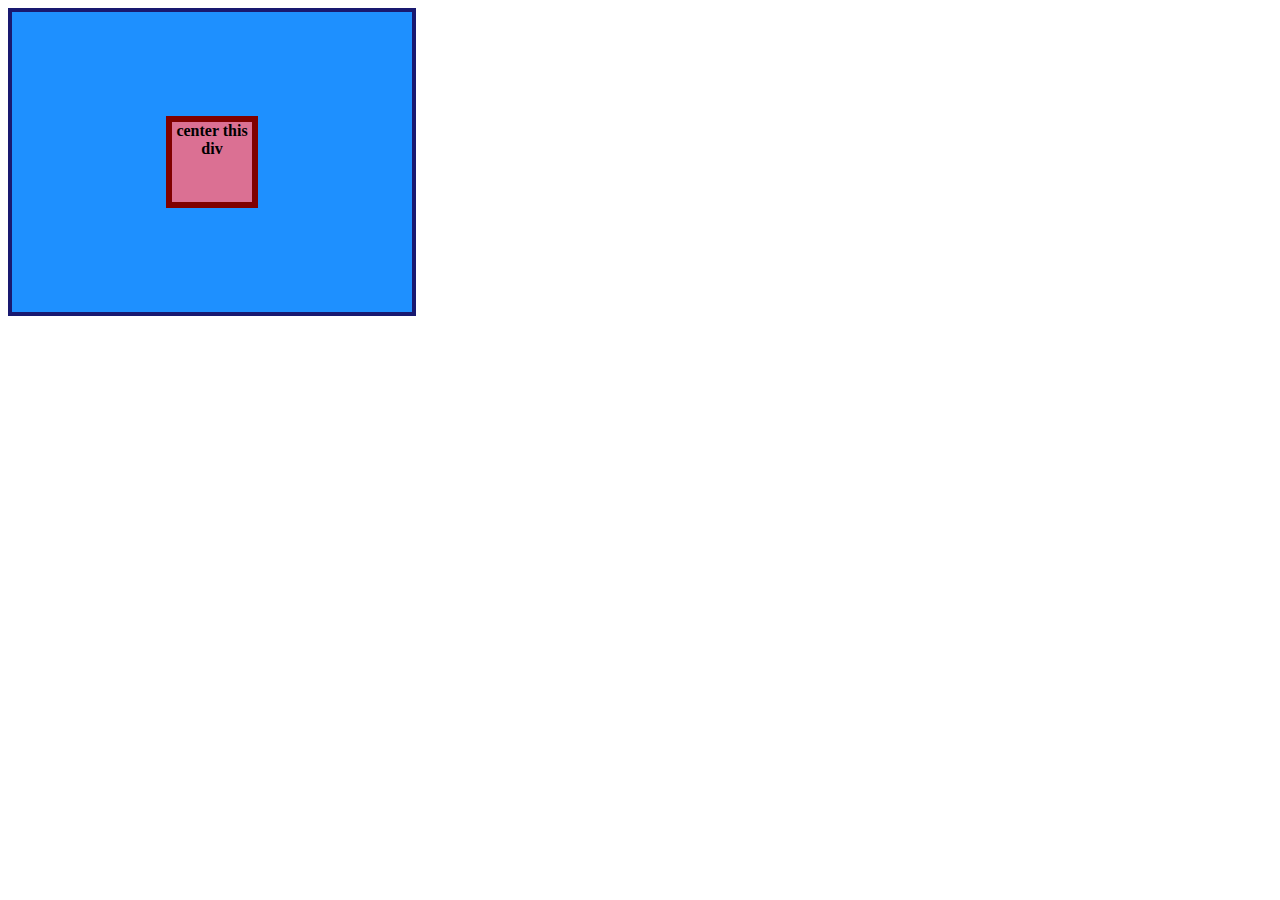
<file: exercises/01-flex-center/index.html>
<!DOCTYPE html>
<html lang="en">
  <head>
    <meta charset="UTF-8">
    <meta http-equiv="X-UA-Compatible" content="IE=edge">
    <meta name="viewport" content="width=device-width, initial-scale=1.0">
    <title>CENTER THIS DIV</title>
    <link rel="stylesheet" href="style.css">
  </head>
  <body>
    <div class="container">
      <div class="box">center this div</div>
    </div>
  </body>
</html>
</file>
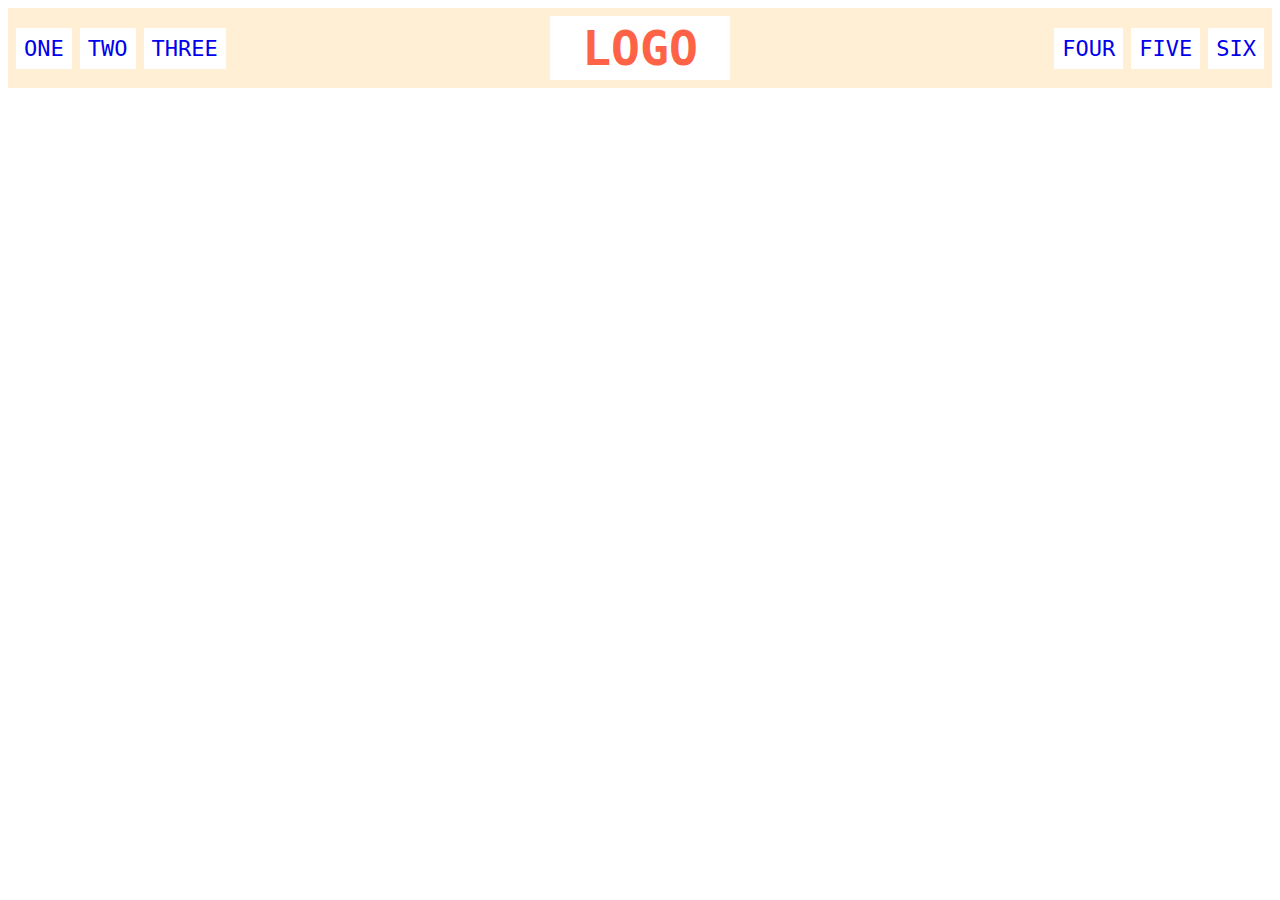
<file: exercises/02-flex-header/index.html>
<!DOCTYPE html>
<html lang="en">
  <head>
    <meta charset="UTF-8">
    <meta http-equiv="X-UA-Compatible" content="IE=edge">
    <meta name="viewport" content="width=device-width, initial-scale=1.0">
    <title>Flex Header</title>
    <link rel="stylesheet" href="style.css">
  </head>
  <body>
    <div class="header">
      <div class="left-links">
        <ul>
          <li><a href="#">ONE</a></li>
          <li><a href="#">TWO</a></li>
          <li><a href="#">THREE</a></li>
        </ul>
      </div>
      <div class="logo">LOGO</div>
      <div class="right-links">
        <ul>
          <li><a href="#">FOUR</a></li>
          <li><a href="#">FIVE</a></li>
          <li><a href="#">SIX</a></li>
        </ul>
      </div>
    </div>
  </body>
</html>
</file>
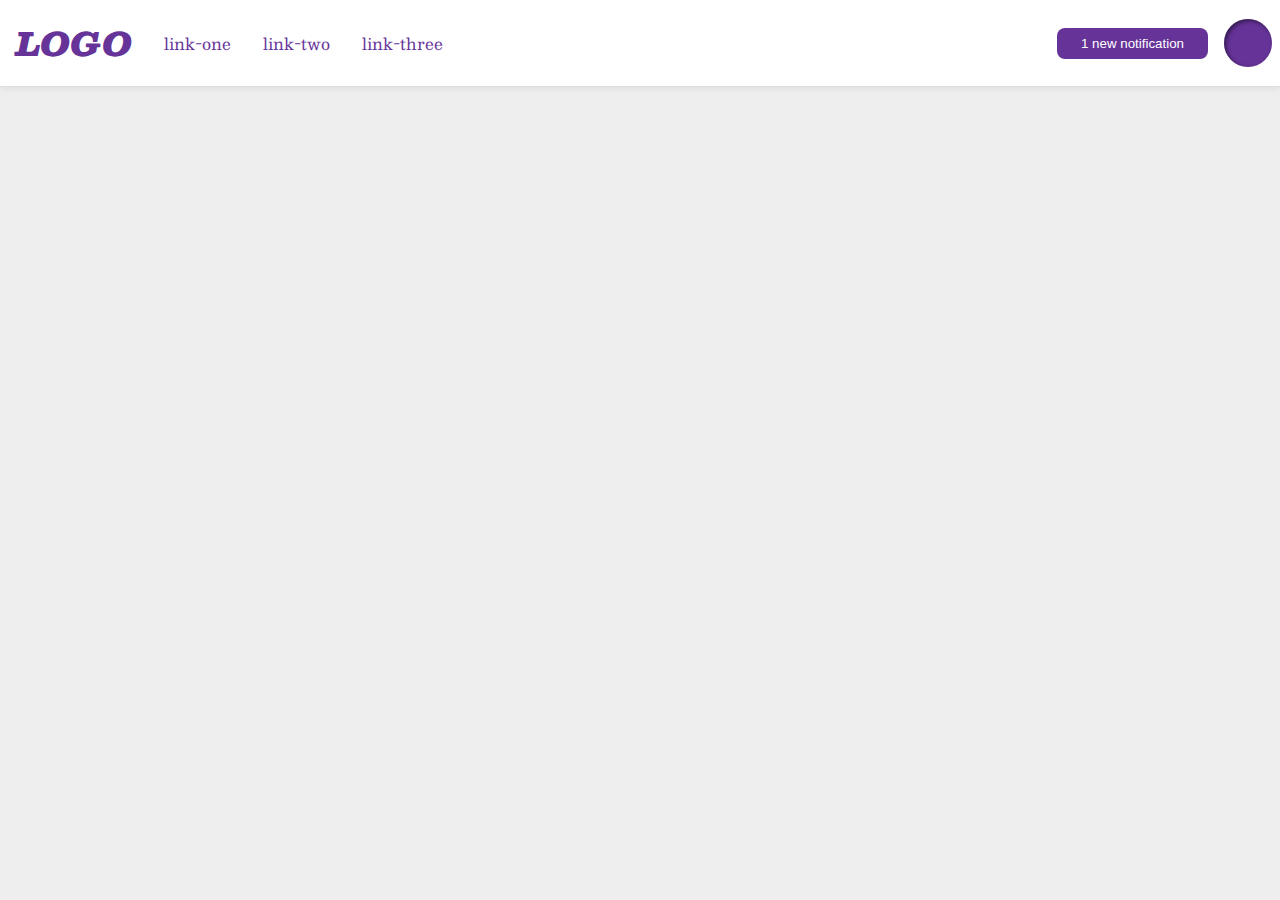
<file: exercises/03-flex-header/index.html>
<!DOCTYPE html>
<html lang="en">
  <head>
    <meta charset="UTF-8">
    <meta http-equiv="X-UA-Compatible" content="IE=edge">
    <meta name="viewport" content="width=device-width, initial-scale=1.0">
    <title>Flex Header 2</title>
    <link rel="stylesheet" href="style.css">
  </head>
  <body>
    <div class="header">
        <div class="right">
            <div class="logo"> LOGO</div>
            <ul class="links">
              <li><a href="google.com">link-one</a></li>
              <li><a href="google.com">link-two</a></li>
              <li><a href="google.com">link-three</a></li>
            </ul>
        </div>
      <div class="side">
        <button class="notifications">
            1 new notification
          </button>
          <div class="profile-image"></div>
      </div>
    </div>
  </body>
</html>
</file>
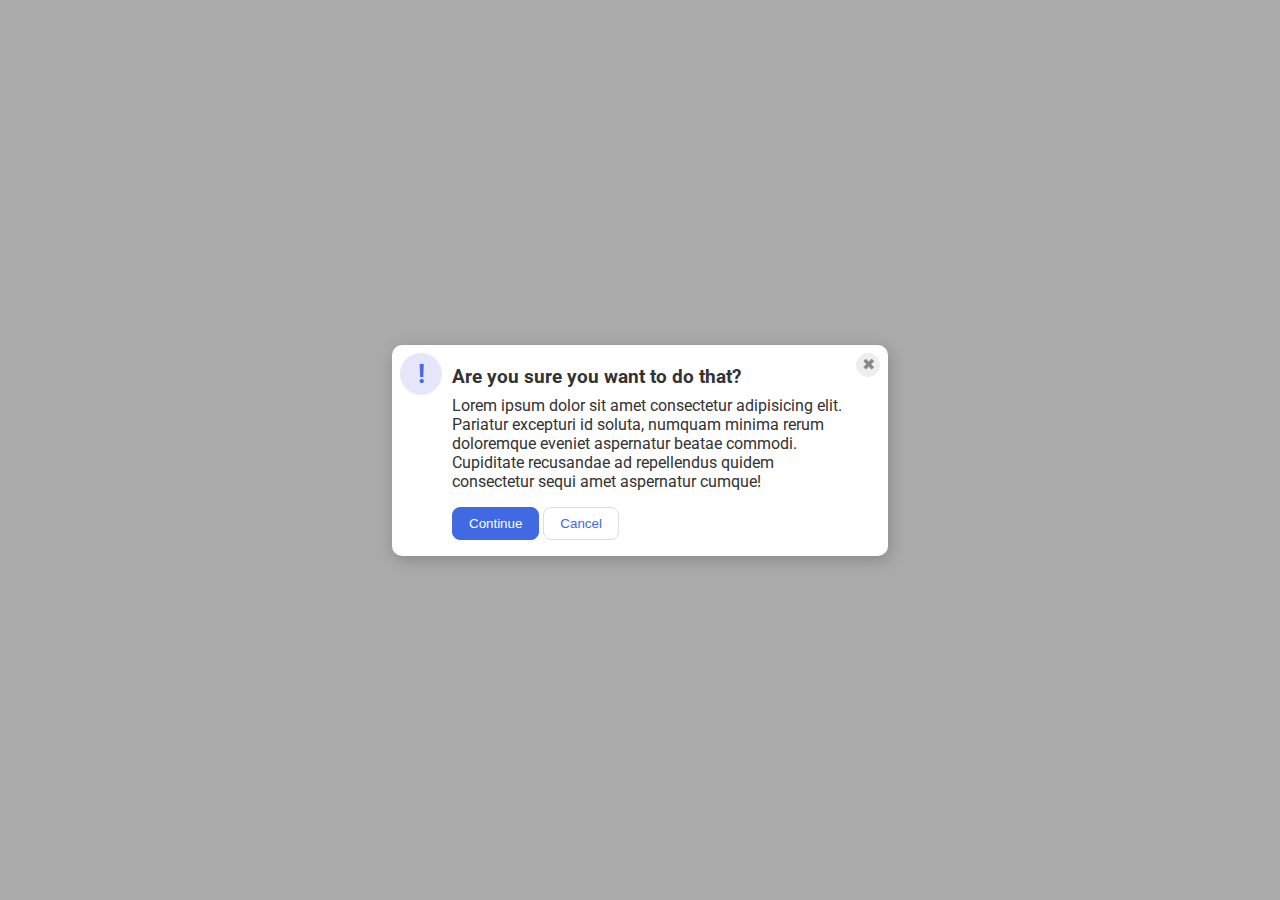
<file: exercises/05-flex-modal/index.html>
<!DOCTYPE html>
<html lang="en">
  <head>
    <meta charset="UTF-8">
    <meta http-equiv="X-UA-Compatible" content="IE=edge">
    <meta name="viewport" content="width=device-width, initial-scale=1.0">
    <link rel="stylesheet" href="style.css">
    <title>Modal</title>
  </head>
  <body>
    <div class="modal">
        <div class="icon">!</div>
        <div class="align">
          <div class="header">Are you sure you want to do that?</div> 
          <div class="text">Lorem ipsum dolor sit amet consectetur adipisicing elit. Pariatur excepturi id soluta, numquam minima rerum doloremque eveniet aspernatur beatae commodi. Cupiditate recusandae ad repellendus quidem consectetur sequi amet aspernatur cumque!</div>
          <div class="buttons">
            <button class="continue">Continue</button>
            <button class="cancel">Cancel</button>
          </div>
        </div>  
      <button class="close-button">✖</button>
      
    </div>
  </body>
</html>
</file>
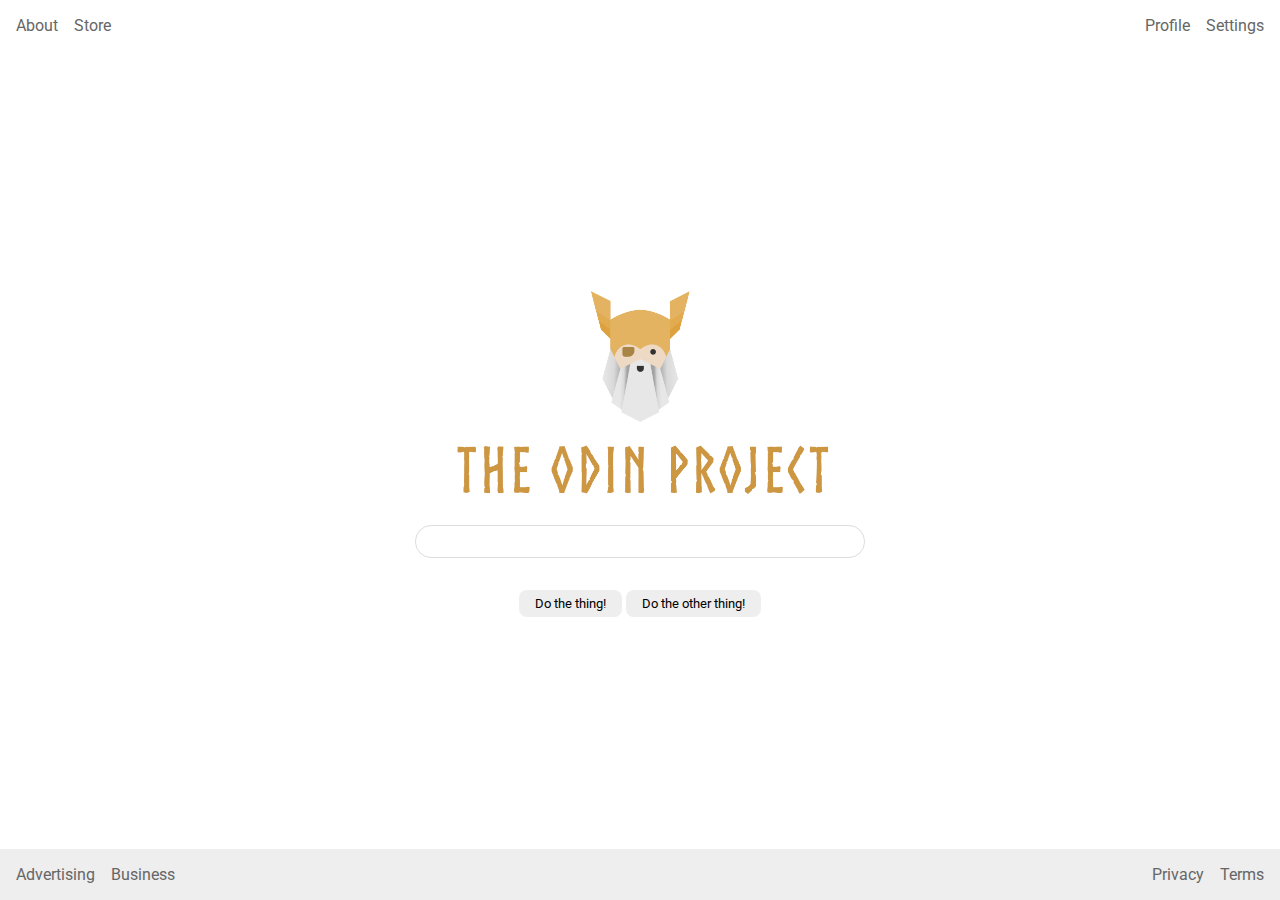
<file: exercises/06-flex-layout/index.html>
<!DOCTYPE html>
<html lang="en">
  <head>
    <meta charset="UTF-8">
    <meta http-equiv="X-UA-Compatible" content="IE=edge">
    <meta name="viewport" content="width=device-width, initial-scale=1.0">
    <title>LAYOUT</title>
    <link rel="stylesheet" href="./style.css">
  </head>
  <body>
    <div class="header">
      <ul class="left-links">
        <li><a href="#">About</a></li>
        <li><a href="#">Store</a></li>
      </ul>
      <ul class="right-links">
        <li><a href="#">Profile</a></li>
        <li><a href="#">Settings</a></li>
      </ul>
    </div>
    <div class="content">
      <img src="./logo.png" alt="Project logo. Represents odin with the project name.">
      <div class="input">
        <input type="text">
      </div>
      <div class="buttons">
        <button>Do the thing!</button>
        <button>Do the other thing!</button>
      </div>
    </div>
    <div class="footer">
      <ul class="left-links">
        <li><a href="#">Advertising</a></li>
        <li><a href="#">Business</a></li>
      </ul>
      <ul class="right-links">
        <li><a href="#">Privacy</a></li>
        <li><a href="#">Terms</a></li>
      </ul>
    </div>
  </body>
</html>
</file>
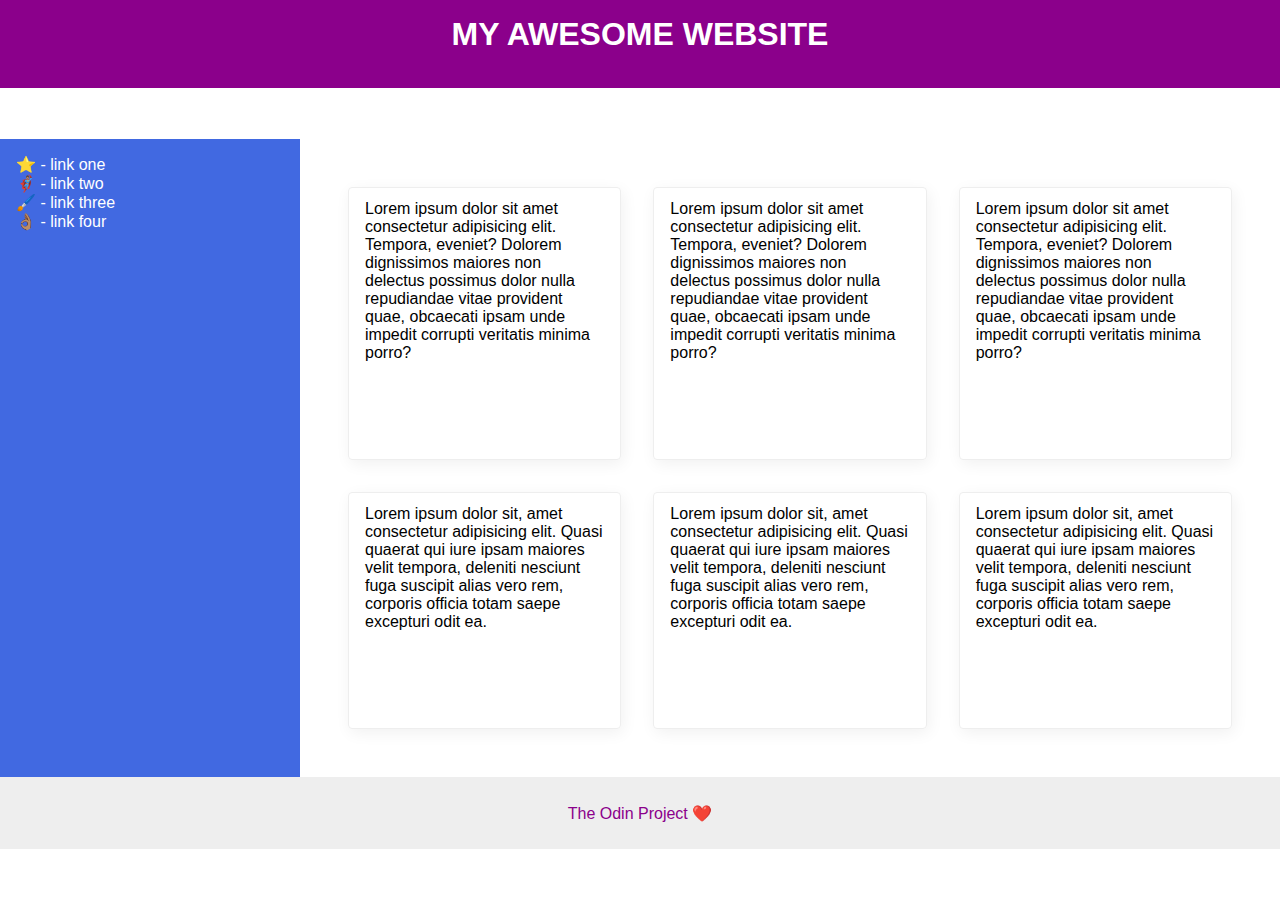
<file: exercises/07-flex-layout-2/index.html>
<!DOCTYPE html>
<html lang="en">
  <head>
    <meta charset="UTF-8">
    <meta http-equiv="X-UA-Compatible" content="IE=edge">
    <meta name="viewport" content="width=device-width, initial-scale=1.0">
    <title>The Holy Grail</title>
    <link rel="stylesheet" href="style.css">
  </head>
  <body>
    <div class="header">
      MY AWESOME WEBSITE
    </div>
    
    <div class="sidebar">
      <ul>
        <li><a href="#">⭐ - link one</a></li>
        <li><a href="#">🦸🏽‍♂️ - link two</a></li>
        <li><a href="#">🖌️ - link three</a></li>
        <li><a href="#">👌🏽 - link four</a></li>
      </ul>
    </div>
    <div class="main">
      <div class="twocards">
        <div class="card">Lorem ipsum dolor sit amet consectetur adipisicing elit. Tempora, eveniet? Dolorem dignissimos maiores non delectus possimus dolor nulla repudiandae vitae provident quae, obcaecati ipsam unde impedit corrupti veritatis minima porro?</div>
        <div class="card">Lorem ipsum dolor sit, amet consectetur adipisicing elit. Quasi quaerat qui iure ipsam maiores velit tempora, deleniti nesciunt fuga suscipit alias vero rem, corporis officia totam saepe excepturi odit ea.</div>
      </div><div class="twocards">
        <div class="card">Lorem ipsum dolor sit amet consectetur adipisicing elit. Tempora, eveniet? Dolorem dignissimos maiores non delectus possimus dolor nulla repudiandae vitae provident quae, obcaecati ipsam unde impedit corrupti veritatis minima porro?</div>
        <div class="card">Lorem ipsum dolor sit, amet consectetur adipisicing elit. Quasi quaerat qui iure ipsam maiores velit tempora, deleniti nesciunt fuga suscipit alias vero rem, corporis officia totam saepe excepturi odit ea.</div>
      </div>
      <div class="twocards">
        <div class="card">Lorem ipsum dolor sit amet consectetur adipisicing elit. Tempora, eveniet? Dolorem dignissimos maiores non delectus possimus dolor nulla repudiandae vitae provident quae, obcaecati ipsam unde impedit corrupti veritatis minima porro?</div>
        <div class="card">Lorem ipsum dolor sit, amet consectetur adipisicing elit. Quasi quaerat qui iure ipsam maiores velit tempora, deleniti nesciunt fuga suscipit alias vero rem, corporis officia totam saepe excepturi odit ea.</div>
      </div> 
    </div>

    <div class="footer">
      The Odin Project ❤️
    </div>
  </body>
</html>
</file>
<file: exercises/01-flex-center/style.css>
.container {
    background: dodgerblue;
    border: 4px solid midnightblue;
    width: 400px;
    height: 300px;
    display:flex;
    justify-content: center;
    align-items: center;
  }
  
  .box {
    background: palevioletred;
    font-weight: bold;
    text-align: center;
    border: 6px solid maroon;
    width: 80px;
    height: 80px;
  }
</file>
<file: exercises/02-flex-header/style.css>
.header  {
    font-family: monospace;
    background: papayawhip;
    display: flex;
    justify-content: space-between;
    align-items: center;
    padding: 8px;
  }
  
  .logo {
    font-size: 48px;
    font-weight: 900;
    color: tomato;
    background: white;
    padding: 4px 32px;
    display: flex;
    justify-content: space-between;
    align-items: center;
  }
  
  ul {
    /* this removes the dots on the list items*/
    list-style-type: none;
    display: flex;
    justify-content: space-around;
    flex: 1 1 0;
  }
  
  a {
    font-size: 22px;
    background: white;
    padding: 8px;
    /* this removes the line under the links */
    text-decoration: none;
  }

  /* correct response */
  ul {
    display: flex;
    margin: 0;
    padding: 0;
    gap: 8px;
  }
</file>
<file: exercises/03-flex-header/style.css>
/* this is some magical font-importing.  
you'll learn about it later. */
@import url('https://fonts.googleapis.com/css2?family=Besley:ital,wght@0,400;1,900&display=swap');

body {
  margin: 0;
  background: #eee;
  font-family: Besley, serif;
}

.header {
  background: white;
  border-bottom: 1px solid #ddd;
  box-shadow: 0 0 8px rgba(0,0,0,.1);
  display: flex;
  justify-content: space-between;
  padding: 8px;
}

.side{
    display: flex;
    align-items: center;
    gap: 16px;
}

.right{
    display: flex;
    align-items: center;
    gap: 16px;    
}

/*learn to use gaps,
don't create new instances,
group classes */


.profile-image {
  background: rebeccapurple;
  box-shadow: inset 2px 2px 4px rgba(0,0,0,.5);
  border-radius: 50%;
  width: 48px;
  height: 48px;

}

.logo {
  color: rebeccapurple;
  font-size: 32px;
  font-weight: 900;
  font-style: italic;
  padding: 8px;
}

button {
  border: none;
  border-radius: 8px;
  background: rebeccapurple;
  color: white;
  padding: 8px 24px;
}

a {
  /* this removes the line under our links */
  text-decoration: none;
  color: rebeccapurple;
  padding: 8px;
}

ul {
  list-style-type: none;
  display: flex;
  gap: 16px;
  padding: 0;
  margin: 0;
}


/* .links{
    display: flex;
    justify-items: space-between;
    padding: 8px;
} */
</file>
<file: exercises/05-flex-modal/style.css>
@import url('https://fonts.googleapis.com/css2?family=Roboto:wght@400;700&display=swap');

html, body {
  height: 100%;
}

body {
  font-family: Roboto, sans-serif;
  margin: 0;
  background: #aaa;
  color: #333;
  /* I'll give you this one for free lol */
  display: flex;
  align-items: center;
  justify-content: center;
}

.modal {
  background: white;
  width: 480px;
  border-radius: 10px;
  box-shadow: 2px 4px 16px rgba(0,0,0,.2);
  padding: 8px;
  /*changed this*/
  display: flex;
  flex-direction: row;
}

.icon {
  color: royalblue;
  font-size: 26px;
  font-weight: 700;
  background: lavender;
  min-width: 42px; /*changed this
  can also be used with 
  flex-shrink: 0*/
  height: 42px;
  border-radius: 50%;
  display: flex;
  align-items: center;
  justify-content: center;
}

.close-button {
  background: #eee;
  border-radius: 50%;
  color: #888;
  font-weight: 400;
  font-size: 16px;
  height: 24px;
  width: 24px; 
  flex-shrink: 0; /*changed this*/
  display: flex;
  align-items: center;
  justify-content: center;
  border: 1px solid #eee;
  padding: 0;
}

button {
  cursor: pointer;
  padding: 8px 16px;
  border-radius: 8px;
}

button.continue {
  background: royalblue;
  border: 1px solid royalblue;
  color: white;
}

button.cancel {
  background: white;
  border: 1px solid #ddd;
  color: royalblue;
}

.align{
    display: flex;
    flex-direction: column;
    align-items: flex-start;
    gap: 8px;
    padding-top: 12px;
    padding-left: 10px;
}

.buttons{
    gap: 8px;
    padding-top: 8px;
    padding-bottom: 8px;
}

.header{
    font-weight: bold;
    font-size: 1.2em;
}

/* actually i don't want to change anything to be like a soulion, it's my version */
</file>
<file: exercises/06-flex-layout/style.css>
@import url('https://fonts.googleapis.com/css2?family=Roboto:wght@400;700&display=swap');

body {
  height: 100vh;
  margin: 0;
  overflow: hidden;
  font-family: Roboto, sans-serif;
  display: flex;
  flex-direction: column;
  /*remove because you add display: flex to ul;
  justify-content: space-between;
  align-items: center;  */
}

img {
  width: 600px;
}

.footer{
  background-color: #eee;
  padding: 20px;
}

.header,
.footer{
  display: flex;
  justify-content: space-between;
  padding: 16px;
  align-self: stretch; 
}

.right-links,
.left-links{
  display: flex;
  justify-content: space-between;
  align-items: flex-end;
  flex-direction: row;
}

.content{
  display: flex;
  flex-direction: column;
  align-items: center;
  /* add */
  flex: 1;
  justify-content: center;
  gap: 16px;
}


ul{
  list-style-type:none;
  gap: 16px;
  /* add */ 
  margin: 0;
  padding: 0;
  display: flex;
}

a{
  text-decoration: none;
  color: black;
  color: #666;;
}

button{
  padding: 6px 16px;
}

button {
  font-family: Roboto, sans-serif;
  border: none;
  border-radius: 8px;
  background: #eee;
}

input {
  border: 1px solid #ddd;
  border-radius: 16px;
  padding: 8px 24px;
  width: 400px;
  margin-bottom: 16px;
}
</file>
<file: exercises/07-flex-layout-2/style.css>
body {
    font-family: -apple-system, BlinkMacSystemFont, 'Segoe UI', Roboto, Oxygen, Ubuntu, Cantarell, 'Open Sans', 'Helvetica Neue', sans-serif;
    margin: 0;
    min-height: 100vh;
    display: flex;
    flex-wrap: wrap;
    /* flex-direction: column;
    flex: 1;  it is in solution but it messes up the layout */
  }
  
  .header {
    height: 72px;
    background: darkmagenta;
    color: white;
    width: 100vw;
    font-size: 32px;
    font-weight: 900;
    text-align: center;
    padding-top:  16px; /* in solution differently but it works too*/
  }

  
  .footer {
    height: 72px;
    background: #eee;
    color: darkmagenta;
    width: 100vw; 
    display: flex;
    align-items: center;
    justify-content: center;
  }
  
  .sidebar {
    width: 300px;
    background: royalblue;
    box-sizing: border-box;
    flex-shrink: 0; 
    padding: 16px;
    }
  
  .main{
    display: flex;
    flex-wrap: wrap;
    padding: 32px;
    flex: 1 0;
  }
  .card {
    border: 1px solid #eee;
    box-shadow: 2px 4px 16px rgba(0,0,0,.06);
    border-radius: 4px;
    margin: 16px;
    /* margin-top: 0; i added but removed bc the solution said to*/
    padding: 12px 16px 72px 16px; /*only 16 px in solution but the view is different*/
  }
  
  .twocards{
    display: flex;
    flex-wrap: wrap;
    flex: 1 0;
  }

  ul{
    list-style: none;
    margin: 0;
    padding: 0; /*two last one added as in solution  but it works without */
  }

  a{
    color: white;
    text-decoration: none;
  }
</file>
